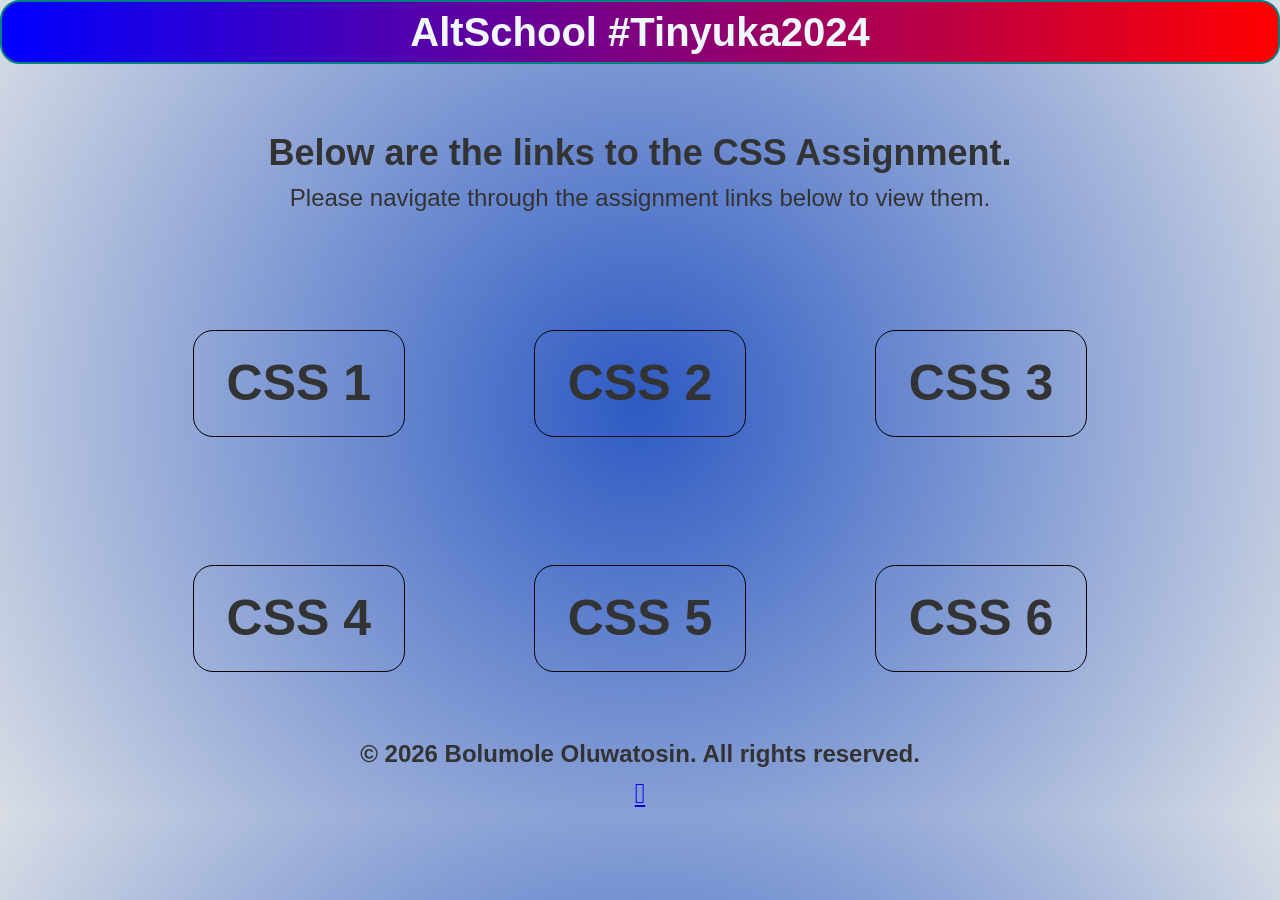
<file: css-assignment/index.html>
<!DOCTYPE html>
<html lang="en">
    <head>
        <meta charset="UTF-8">
        <meta name="viewport" content="width=device-width, initial-scale=1.0">
        <title>CSS Homepage</title>
        <link rel="stylesheet" href="./index.css">
    </head>
    <body>
        <header role="banner"><h1>AltSchool #Tinyuka2024</h1></header>
        <section id="hero" role="banner">
            <h2>Below are the links to the CSS Assignment.</h2>
            <p>Please navigate through the assignment links below to view them.</p>
        </section>
        <section id="main" role="main">
            <div class="assignment-container">
                <article class="article">
                    <a href="./aasignment-1.html">CSS 1</a>
                </article>
                <article class="article">
                    <a href="./assignment-2.html">CSS 2</a>
                </article>
                <article class="article">
                    <a href="./assignment-3.html">CSS 3</a>
                </article>
            </div>
            <div class="assignment-container">
                <article class="article">
                    <a href="./assignment-4.html">CSS 4</a>
                </article>
                <article class="article">
                    <a href="./assignment-5.html">CSS 5</a>
                </article>
                <article class="article">
                    <a href="./assignment-6.html">CSS 6</a>
                </article>
            </div>
            <footer role="contentinfo">
                <h4>&copy; <script>document.write(new Date().getFullYear());</script> Bolumole Oluwatosin. All rights reserved. <p><a href="#header"><i class="fa-solid fa-arrow-up"></i></a></p></h4>
            </footer>
    </body>
</html>
</file>
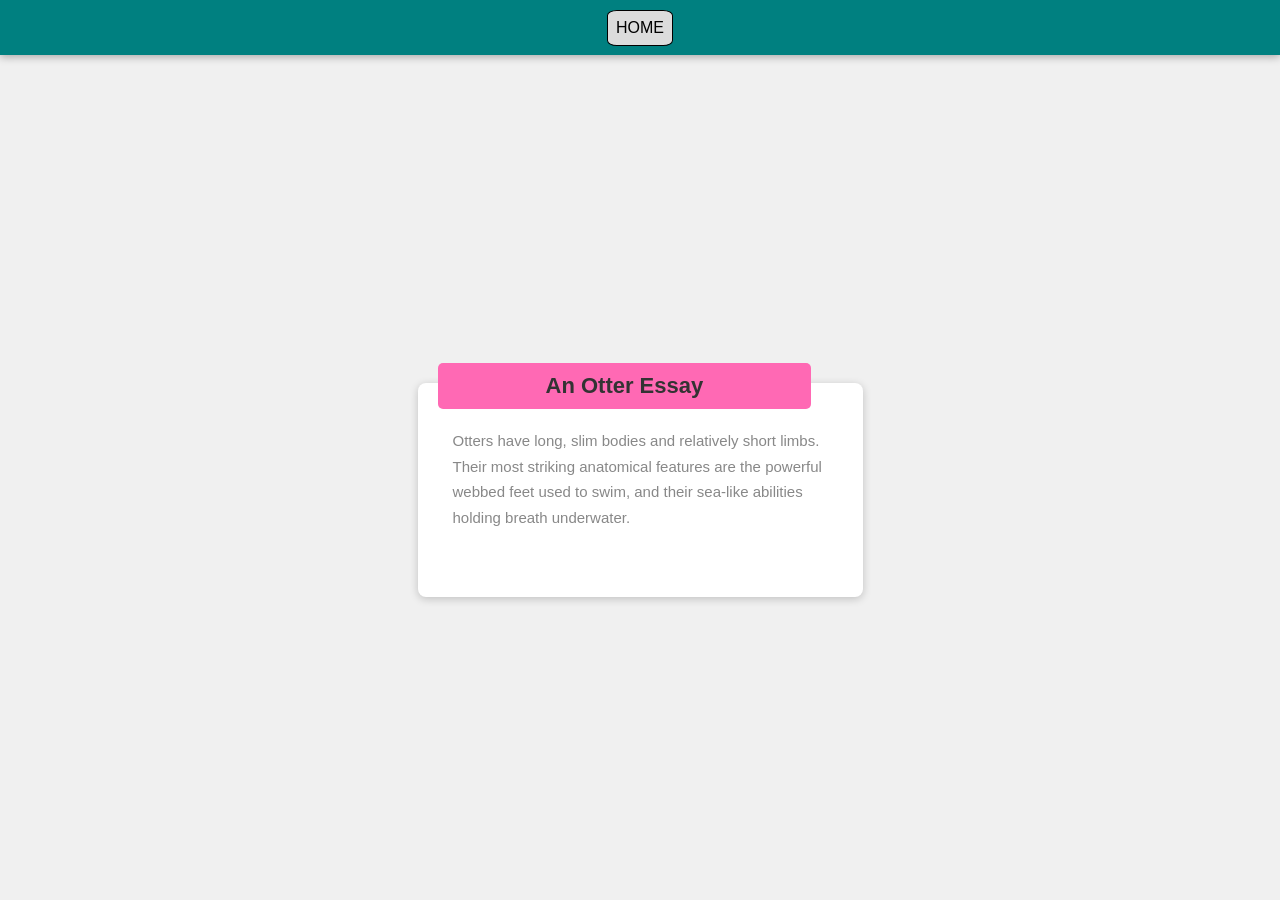
<file: css-assignment/aasignment-1.html>
<!DOCTYPE html>
<html lang="en">
    <head>
        <meta charset="UTF-8">
        <meta name="viewport" content="width=device-width, initial-scale=1.0">
        <title>CSS | Assignment 1</title>
        <style>
            body {
                margin: 0;
                min-height: 100vh;
                display: flex;
                flex-direction: column;
                background-color: #f0f0f0;
                font-family: 'Lucida Sans', 'Lucida Sans Regular', 'Lucida Grande', 'Lucida Sans Unicode', Geneva, Verdana, sans-serif;
            }
            
            .nav-container {
                box-shadow: 0 2px 8px rgba(0,0,0,0.3);
                background-color: teal;
                text-align: center;
            }
            .nav-list {
                list-style: none;
                margin: 0;
                display: flex;
                justify-content: center;
                align-items: center;
                padding: 0.3rem;
                box-shadow: #333;
            }
            .nav-list a {
                padding: 0.5rem;
                border: 1px solid black;
                border-radius: 15%;
                background-color: gainsboro;
                text-decoration: none;
                color: black;
                transition: background-color 0.3s ease-in-out;
            }
            .nav-list a:hover {
                background-color: #333;
                color: #fff;
            }
            .nav-list a.active {
                background-color: #333;
                color: #fff;
            }
            .main-content {
                flex: 1;
                display: flex;
                justify-content: center;
                align-items: center;
                padding: 20px;
            }
            .card {
                background: white;
                width: 375px;
                padding: 45px 35px 35px;
                border-radius: 8px;
                box-shadow: 0 2px 8px rgba(0,0,0,0.2);
                position: relative;
                margin-top: 25px;
            }
            .heading {
                position: absolute;
                width: 75%;
                top: -20px;
                left: 20px;
                background: white;
                padding: 10px 20px;
                border-radius: 5px 5px 5px 5px;
                box-shadow: o -2px 8px rgba(0,0,0,0.05);
                font-size: 22px;
                font-weight: bold;
                color: #333;
                background-color: hotpink;
                text-align: center;
            }
            .content {
                line-height: 1.7;
                color: #888;
                margin-bottom: 2rem;
                font-size: 15px;
            }
        </style>
    </head>
    <body>
        <div class="nav-container">
            <nav>
                <ul class="nav-list">
                    <li class="nav-list"><a href="./index.html">HOME</a></li>
                </ul>
            </nav>
        </div>
        <div class="main-content">
            <div class="card">
                <hi class="heading">An Otter Essay</hi>
                <div class="content">
                    Otters have long, slim bodies and relatively short limbs. Their most striking anatomical features are the powerful webbed feet used to swim, and their sea-like abilities holding breath underwater.
                </div>
            </div>
        </div>
    </body>
</file>
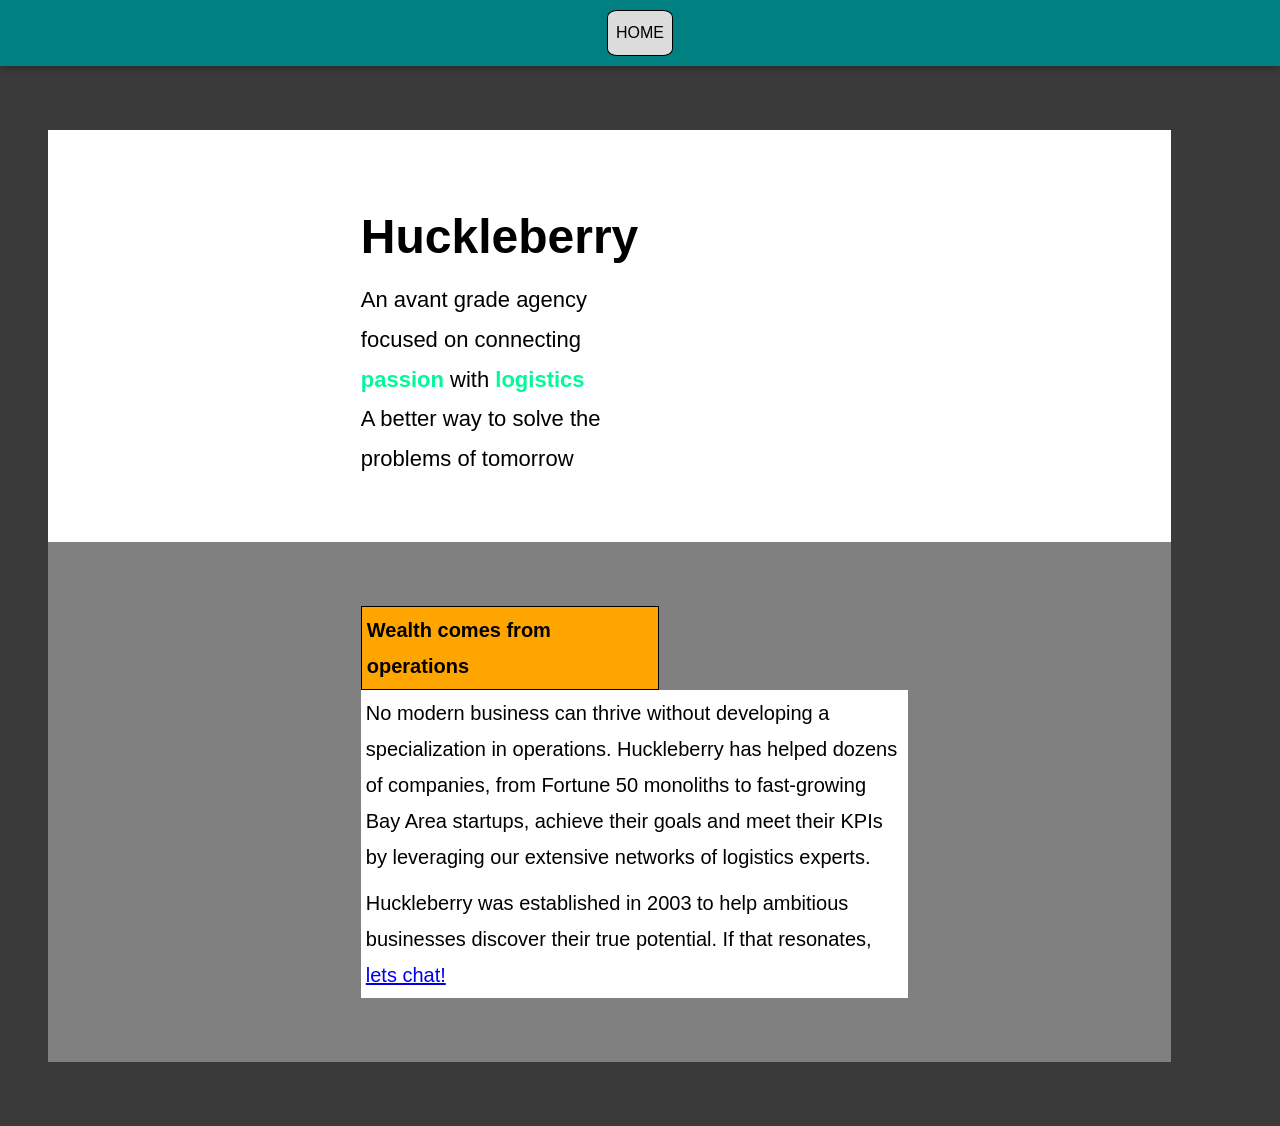
<file: css-assignment/assignment-2.html>
<!DOCTYPE html>
<html lang="en">
    <head>
        <meta charset="UTF-8">
        <meta name="viewport" content="width=device-width, initial-scale=1.0">
        <title>CSS | Assignment 2</title>
        <style>
            * {
                margin: 0;
                padding: 0;
                box-sizing: border-box;
                font-family: Arial, Helvetica, sans-serif;
            }
            body {
                background-color: #3a3a3a;
                line-height: 1.8;            
            }
            .nav-container {
                box-shadow: 0 2px 8px rgba(0,0,0,0.3);
                background-color: teal;
                text-align: center;
            }
            .nav-list {
                list-style: none;
                margin: 0;
                display: flex;
                justify-content: center;
                align-items: center;
                padding: 0.3rem;
                box-shadow: #333;
            }
            .nav-list a {
                padding: 0.5rem;
                border: 1px solid black;
                border-radius: 15%;
                background-color: gainsboro;
                text-decoration: none;
                color: black;
                transition: background-color 0.3s ease-in-out;
            }
            .nav-list a:hover {
                background-color: #333;
                color: #fff;
            }
            .nav-list a.active {
                background-color: #333;
                color: #fff;
            }
            .main-content {
                padding: 4rem 1rem;
            }
            .heading-container {
                max-width: 90%;
                background-color: #fff;
                padding: 4rem;
                margin-left: 2rem
            }
            .heading-container h1 {
                margin-left: 25%;
                font-size: 3rem;
                
            }
            .heading-container p {
                margin-left: 25%;
                margin-right: 45%;
                font-size: 22px;
            }
            .highlight {
                color: mediumspringgreen;
                font-weight: bold;
            }
            .content {
                max-width: 90%;
                background-color: #fff;
                margin-left: 2rem;
            }
            .content-container {
                padding: 4rem;
                background-color: grey;
                
            }
            .content h2 {
                margin-left: 25%;
                margin-right: 20%;
                max-width: 30%;
                font-size: 20px;
                padding: 0.5%;
                border: 1px solid black;
                background-color: orange;
                box-shadow: 0, 4px, 8px, 16px;
            }
            .content p {
                margin-left: 25%;
                margin-right: 20%;
                font-size: 20px;
                padding: 0.5%;
                background-color: #fff
            }
            @media screen and (max-width: 480px) {
                
            }
        </style>
    </head>
    <body>
        <div class="nav-container">
            <nav>
                <ul class="nav-list">
                    <li class="nav-list"><a href="./index.html">HOME</a></li>
                </ul>
            </nav>
        </div>
        <div class="main-content">
            <div class="heading-container">
                <h1 class="header">Huckleberry</h1>
                <p>An avant grade agency focused on connecting <span class="highlight">passion</span> with <span class="highlight">logistics</span></p>
                <p>A better way to solve the problems of tomorrow</p>
            </div>
            <div class="content">
                <div class="content-container">
                    <h2 class="content">Wealth comes from operations</h2>
                    <p class="content">No modern business can thrive without developing a specialization in operations. Huckleberry has helped dozens of companies, from Fortune 50 monoliths to fast-growing Bay Area startups, achieve their goals and meet  their KPIs by leveraging our extensive networks of logistics experts.</p>
                    <p class="content">Huckleberry was established in 2003 to help ambitious businesses discover their true potential. If that resonates, <a href="#">lets chat!</a></p>
                </div>
            </div>
        </div>
    </body>
</file>
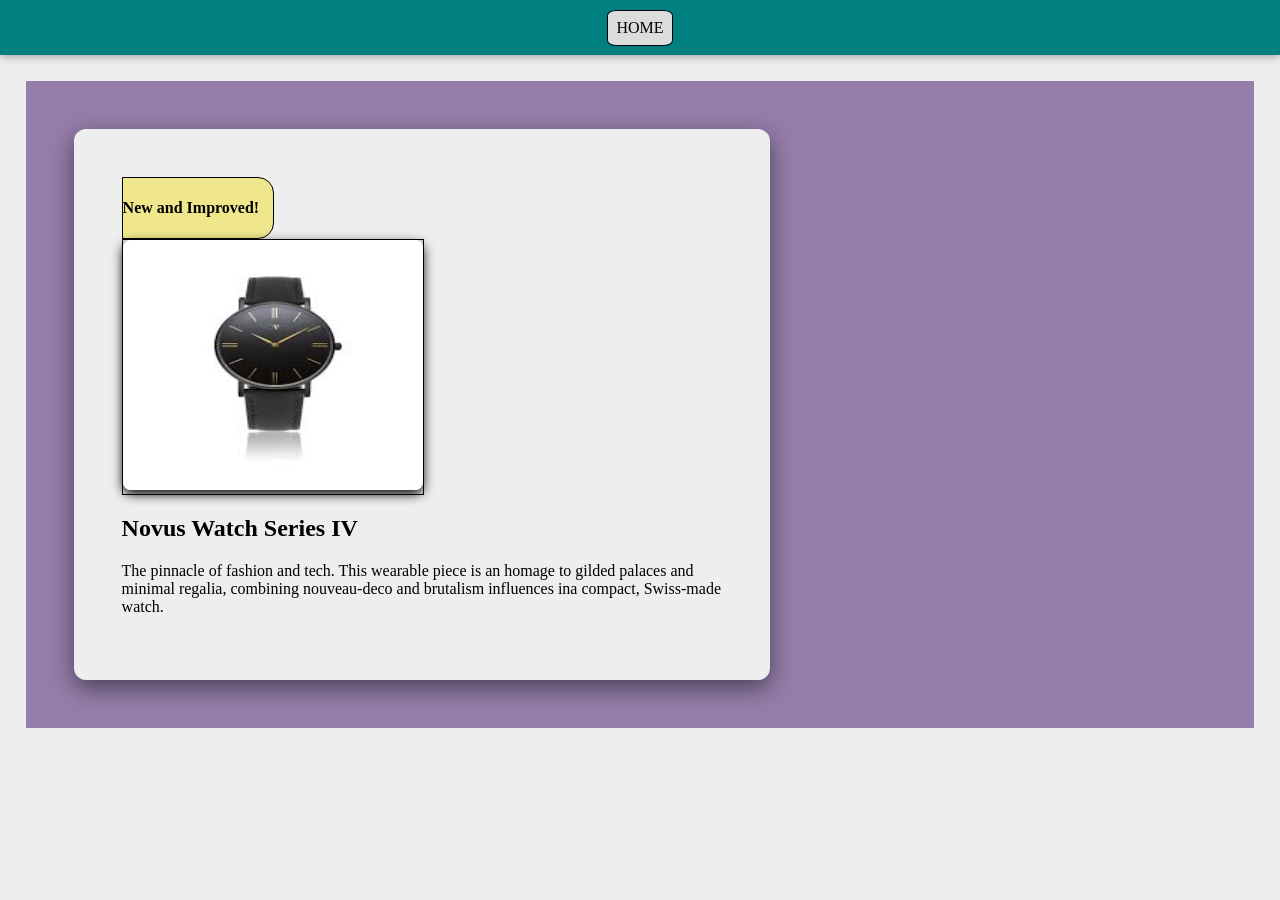
<file: css-assignment/assignment-3.html>
<!DOCTYPE html>
<html lang="en">
    <head>
        <meta charset="UTF-8">
        <meta name="viewport" content="width=device-width, initial-scale=1.0">
        <title>CSS | Assignment 3</title>
        <style>
            /* * {
                margin: 0;
                padding: 0;
                box-sizing: border-box;
                font-family: 'Franklin Gothic Medium', 'Arial Narrow', Arial, sans-serif;
            }

            body {
                min-height: 100vh;
                
                justify-content: center;
                align-items: center;
                background-color: rgb(145, 115, 172);
            }

            .main-content {
                display: flex;
                flex-direction: column;
                background: white;
                padding: 3rem;
                border-radius: 12px;
                box-shadow: 0 8px 12px rgba(0,0,0,0.5);
                max-width: 600px;
                line-height: ;  */

            
            body {
                margin: 0;
                padding: 0;
                box-sizing: border-box;
                font-family: Cambria, Cochin, Georgia, Times, 'Times New Roman', serif;
                background-color: #eee;
                min-height: 100vh;
            }
            .nav-container {
                box-shadow: 0 2px 8px rgba(0,0,0,0.3);
                background-color: teal;
                text-align: center;
            }
            .nav-list {
                list-style: none;
                margin: 0;
                display: flex;
                justify-content: center;
                align-items: center;
                padding: 0.3rem;
                box-shadow: #333;
            }
            .nav-list a {
                padding: 0.5rem;
                border: 1px solid black;
                border-radius: 15%;
                background-color: gainsboro;
                text-decoration: none;
                color: black;
                transition: background-color 0.3s ease-in-out;
            }
            .nav-list a:hover {
                background-color: #333;
                color: #fff;
            }
            .nav-list a.active {
                background-color: #aaa;
                color: #fff;
            }
            .main-content {
                padding: 3rem;
                margin: 2%;
                background-color: rgb(149, 126, 170);
                box-shadow: 0, 0, 0, 0.1;
                max-height: 100vh;
            }
            .img-container {
                position: relative;
                max-width: 300px;
                border: 1px solid;
            }
            .img-container img {
                width: 100%;
                height: 250px;
                border-radius: 8px;
                box-shadow: 0 4px 12px;
                justify-content: center;

            }
            .new-info {
                max-width: 150px;
                border: 1px solid;
                background-color: khaki;
                border-radius: 0 1em 1em 0;
            }
            .message {
                background-color: #eee;
                padding: 3rem;
                border-radius: 12px;
                box-shadow: 0 8px 24px rgba(0,0,0,0.5);
                max-width: 600px;
            }
        </style>
    </head>
    <body>
        <div class="nav-container">
            <nav>
                <ul class="nav-list">
                    <li class="nav-list"><a href="./index.html">HOME</a></li>
                </ul>
            </nav>
        </div>
        <div class="main-content">
            <div class="message">
                <div class="new-info">
                    <h4>New and Improved!</h4>
                </div>
                <div class="img-container">
                    <img src="./novus.jpg" alt="picture of Novus watch" height="150px" width="200px">
                </div>
                <h2>Novus Watch <span class="highlight">Series IV</span></h2>
                <p>The pinnacle of fashion and tech. This wearable piece is an homage to gilded palaces and minimal regalia, combining nouveau-deco and brutalism influences ina compact, Swiss-made watch.</p>
            </div>
        </div>
    </body>
</file>
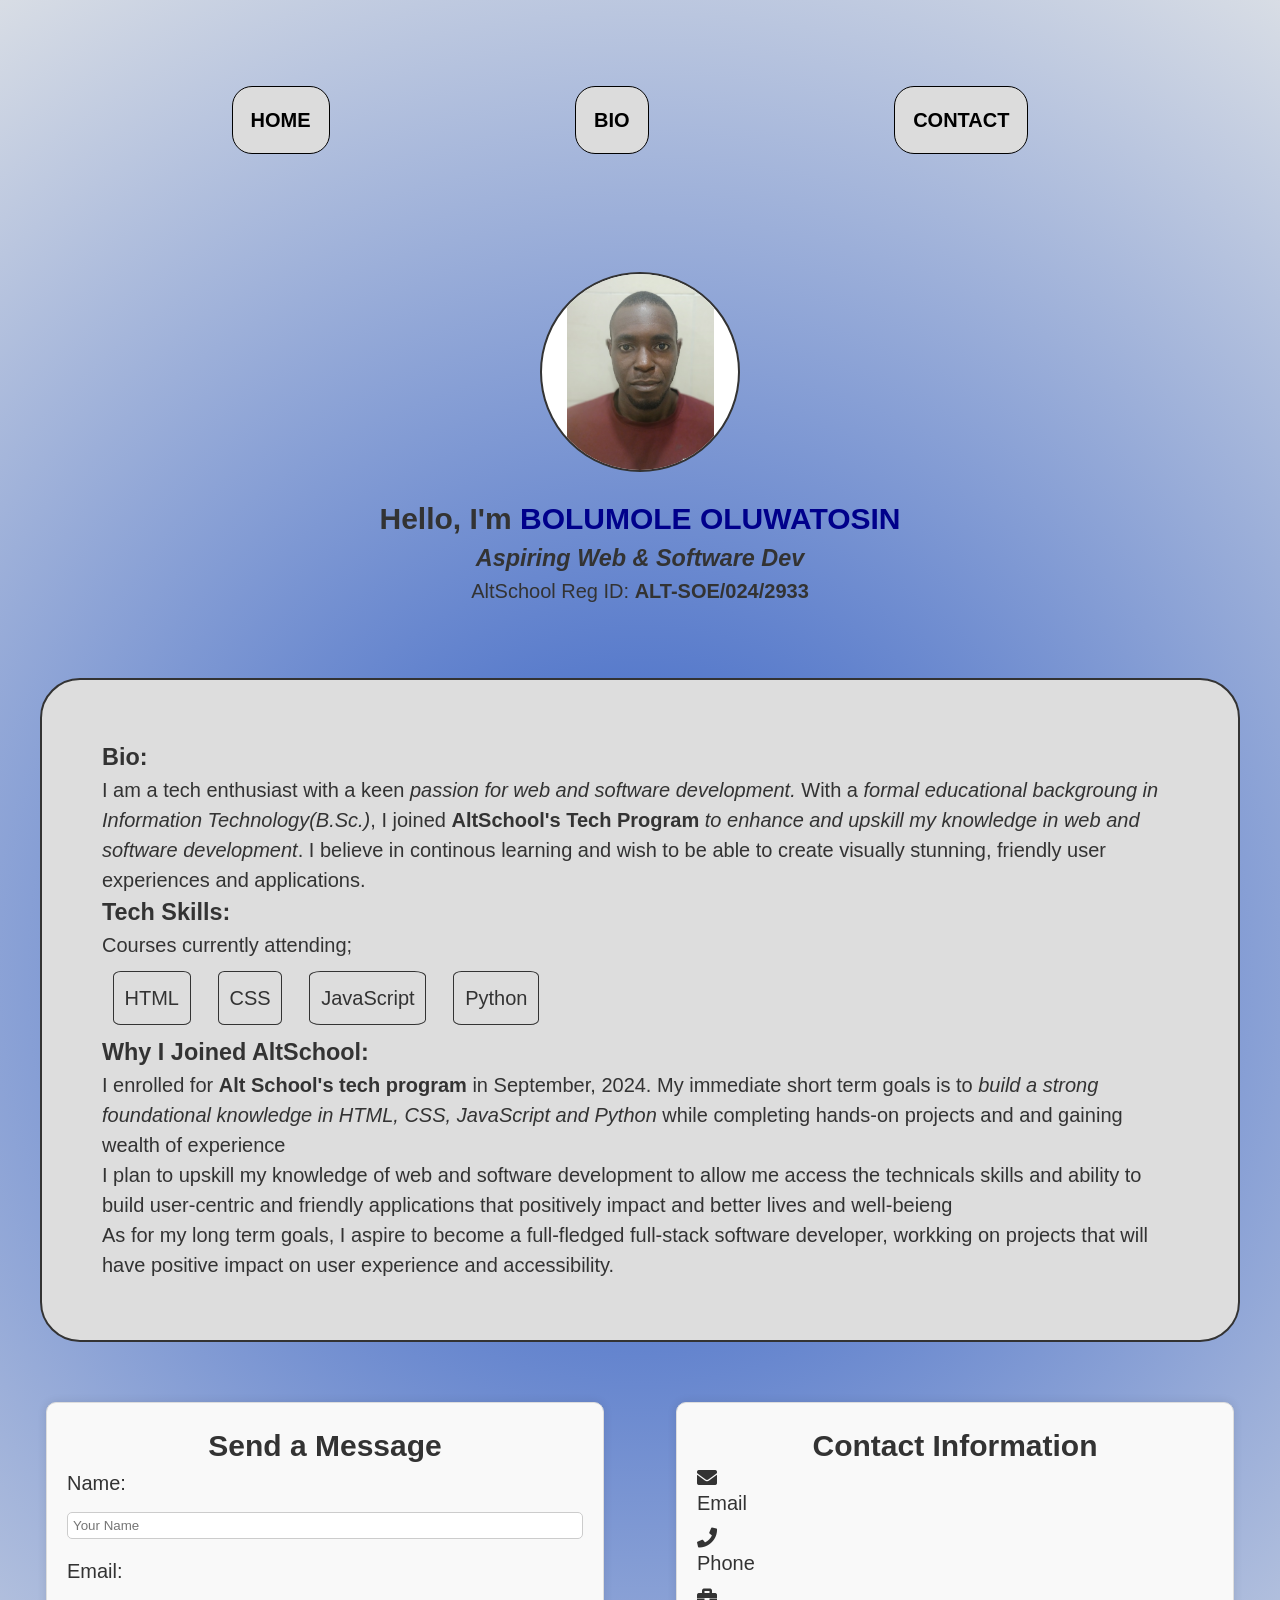
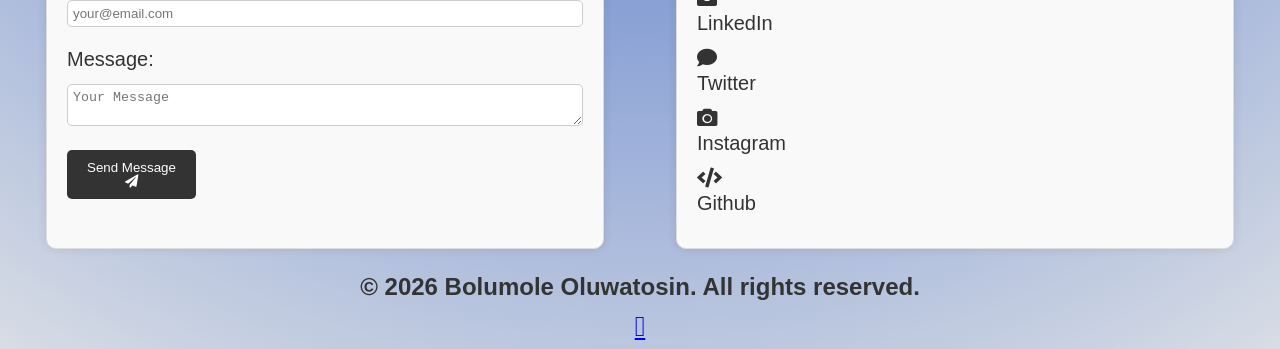
<file: html-assignment/bio.html>
<!DOCTYPE html>
<html lang="en">
    <head>
        <meta charset="UTF-8">
        <meta name="viewport" content="width=device-width, initial-scale=1.0">
        <title>BOLUMOLE OLUWATOSIN</title>
        <link rel="stylesheet" type="text/css" href="./style.css">
    </head>
    <body>
        <!-- Navigation Section -->
        <header id="header" role="banner">
            <nav aria-label="Main Navigation">
                <ul class="nav-list">
                    <li class="nav-list"><a href="./index.html">HOME</a></li>
                    <li class="nav-list"><a href="#profile-bio">BIO</a></li>
                    <li class="nav-list"><a href="#contact-info">CONTACT</a></li>
                </ul>
            </nav>
        </header>
        <!-- Main Profile Content Section -->
        <main role="main">
            <section id="profile-bio" aria-label="Profile Information" >
                <div class="profile">
                    <img src="./imgs/Tosin pic.jpg" alt="pitcure of oluwatosin" height="200px" width="200px">
                    <h1>Hello, I'm <span class="highlight"><strong>BOLUMOLE OLUWATOSIN</strong></span></h1>
                    <h3><em>Aspiring Web & Software Dev</em></h3>
                    <p>AltSchool Reg ID: <strong>ALT-SOE/024/2933</strong></p>
                </div>
                <div class="bio">
                    <div>
                        <h3>Bio:</h3>
                        <p>I am a tech enthusiast with a keen <em>passion for web and software development.</em> With a <em>formal educational backgroung in Information Technology(B.Sc.)</em>, I joined <strong>AltSchool's Tech Program</strong> <em>to enhance and upskill my knowledge in web and software development</em>. I believe in continous learning and wish to be able to create visually stunning, friendly user experiences and applications.</p>
                    </div>
                    <div class="skills">
                        <h3>Tech Skills:</h3>
                        <p>Courses currently attending;</p>
                        <ul>
                            <li class="skill-list">HTML</li>
                            <li class="skill-list">CSS</li>
                            <li class="skill-list">JavaScript</li>
                            <li class="skill-list">Python</li>
                        </ul>
                    </div>
                    <div>
                        <h3>Why I Joined AltSchool:</h3>
                        <p>I enrolled for <strong>Alt School's tech program</strong> in September, 2024. My immediate short term goals is to <em>build a strong foundational knowledge in HTML, CSS, JavaScript and Python</em> while completing hands-on projects and and gaining wealth of experience</p>
                        <p>I plan to upskill my knowledge of web and software development to allow me access the technicals skills and ability to build user-centric and friendly applications that positively impact and better lives and well-beieng</p>
                        <p>As for my long term goals, I aspire to become a full-fledged full-stack software developer, workking on projects that will have positive impact on user experience and accessibility.</p>
                    </div>
                </div>
            </section>
            <!-- Contact Information Section -->
                <section id="contact-info" aria-labelledby="contact-heading">
                    <div class="contact-container">
                        <div class="contact-info">
                            <h2 >Send a Message</h2>
                            <form id="contact-message-form">
                                <div class="form-group">
                                    <label for="name">Name:</label>
                                    <input type="text" id="name" name="name" placeholder="Your Name">
                                </div>
                                <div class="form-group">
                                    <label for="email">Email:</label>
                                    <input type="email" id="email" name="email" placeholder="your@email.com">
                                </div>
                                <div class="form-group">
                                    <label for="message">Message:</label>
                                    <textarea id="message" name="message" placeholder="Your Message"></textarea>
                                </div>
                                <button type="submit">Send Message <i class="fa fa-paper-plane" font-size="16px"></i></button>
                            </form>    
                        </div>
                        <div class="contact-info">
                            <h2 id="contact-heading">Contact Information</h2>
                            <ul class="socials">
                                <li>
                                    <a href="mailto:betosin99@gmail.com" target="_blank" title="Email Profile">
                                        <i class="fa fa-envelope"></i> Email
                                    </a>
                                </li>
                                <li>
                                    <a href="tel:+234 803 993 7040" target="_blank" title="Mobile Line">
                                        <i class="fa fa-phone"></i> Phone
                                    </a>
                                </li>
                                <li>
                                    <a href="https://www.linkedin.com/in/#/" target="_blank" title="LinkedIn Profile">
                                        <i class="fa fa-briefcase"></i> LinkedIn
                                    </a>
                                </li>
                                <li>
                                    <a href="https://twitter.com/#" target="_blank" title="Twitter Profile">
                                        <i class="fa fa-comment"></i> Twitter
                                    </a>
                                </li>
                                <li>
                                    <a href="https://www.instagram.com/#/" target="_blank" title="Instagram Profile">
                                        <i class="fa fa-camera"></i> Instagram
                                    </a>
                                </li>
                                <li>
                                    <a href="https://github.com/#" target="_blank" title="Github Profile">
                                        <i class="fa fa-code"></i> Github
                                    </a>
                                </li>
                            </ul>
                        </div>
                    </div>
                </section>
        </main>
            <!-- Footer code completed using HTML & JS -->
        <footer role="contentinfo">
            <h4>&copy; <script>document.write(new Date().getFullYear());</script> Bolumole Oluwatosin. All rights reserved. <p><a href="#header"><i class="fa-solid fa-arrow-up"></i></a></p></h4>
        </footer>
    </body>
</file>
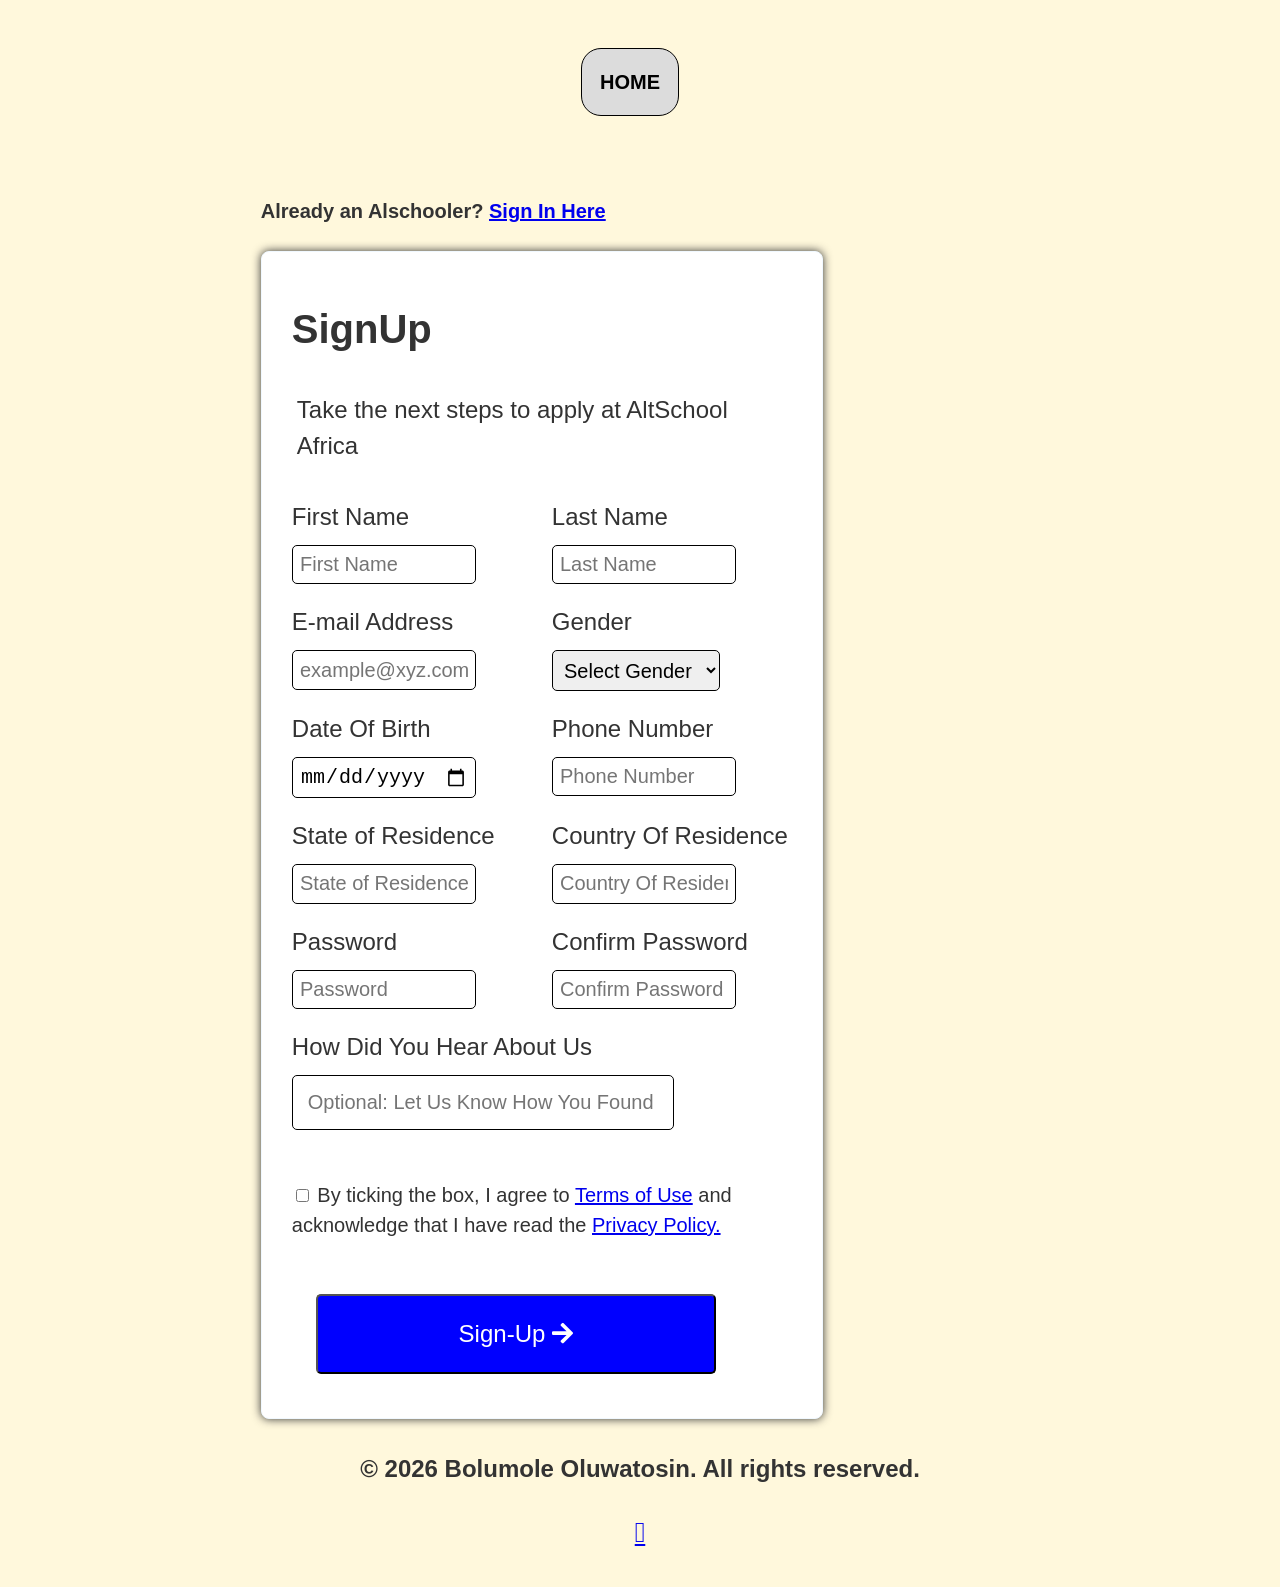
<file: html-assignment/form.html>
<!DOCTYPE html>
<html lang="en">
    <head>
        <meta charset="UTF-8">
        <meta name="viewport" content="width=device-width, initial-scale=1.0">
        <title>AltSchool Sign-Up</title>
        <link rel="stylesheet" type="text/css" href="./form.css">
    </head>
    <body>
        <div id="header" role="banner">
            <nav>
                <ul class="nav-list">
                    <li class="nav-list"><a href="./index.html">HOME</a></li>
                </ul>
            </nav>
        </div>
        <div>
            <h3>Already an Alschooler? <a href="https://portal.altschoolafrica.com/" target="_blank" "">Sign In Here</a></h3> 
        <div class="form-container">
            <form class="signup-form">
                <h1>SignUp</h1>
                <p>Take the next steps to apply at AltSchool Africa</p>
                    <div class="form-row">
                        <div class="form-group">
                            <label for="first-name">First Name</label>
                            <input type="text" id="first-name" placeholder="First Name">
                        </div>
                        <div class="form-group">
                            <label for="last-name">Last Name</label>
                            <input type="text" id="last-name" placeholder="Last Name">
                        </div>
                    </div>
                    <div class="form-row">
                        <div class="form-group">
                            <label for="email">E-mail Address</label>
                            <input type="email" id="email" placeholder="example@xyz.com">
                        </div>
                        <div class="form-group">
                            <label for="gender">Gender</label>
                            <select id="gender">
                                <option>Select Gender</option>
                                <option>Male</option>
                                <option>Female</option>
                            </select>
                        </div>
                    </div>
                    <div class="form-row">
                        <div class="form-group">
                            <label for="DOB">Date Of Birth</label>
                            <input type="date" id="DOB" placeholder="DD/MM/YYYY">
                        </div>
                        <div class="form-group">
                            <label for="phone-number">Phone Number</label>
                            <input type="number" id="phone-number" placeholder="Phone Number">
                        </div>
                    </div>
                    <div class="form-row">
                        <div class="form-group">
                            <label for="state-residence">State of Residence</label>
                            <input type="text" id="state" placeholder="State of Residence">
                        </div>
                        <div class="form-group">
                            <label for="country-residence">Country Of Residence</label>
                            <input type="text" id="country" placeholder="Country Of Residence">
                        </div>
                    </div>
                    <div class="form-row">
                        <div class="form-group">
                            <label for="password">Password</label>
                            <input type="password" id="password" placeholder="Password">
                        </div>
                        <div class="form-group">
                            <label for="confirm-password">Confirm Password</label>
                            <input type="password" id="confirm-password" placeholder="Confirm Password">
                        </div>
                    </div>
                    <div class="form-group full width">
                        <label for="info">How Did You Hear About Us</label>
                        <input type="text" id="info" placeholder="Optional: Let Us Know How You Found Us">
                    </div>
                    <br>
                    <div>
                        <input type="checkbox" id="terms">
                        <label for="terms">By ticking the box, I agree to <a href="#">Terms of Use</a> and acknowledge that I have read the <a href="#">Privacy Policy.</a></label>
                    </div>
                    <br>
                    <div class="submit-button">
                        <button type="submit">Sign-Up <i class="fa fa-arrow-right" font-size="16px"></i></button>
                    </div>
            </form>
        </div>
        </div>
        <!--Footer code completed using JS-->
        <footer role="contentinfo">
            <h4>&copy; <script>document.write(new Date().getFullYear());</script> Bolumole Oluwatosin. All rights reserved. <p><a href="#header"><i class="fa-solid fa-arrow-up"></i></a></p></h4>
        </footer>
    </body>
</html>
</file>
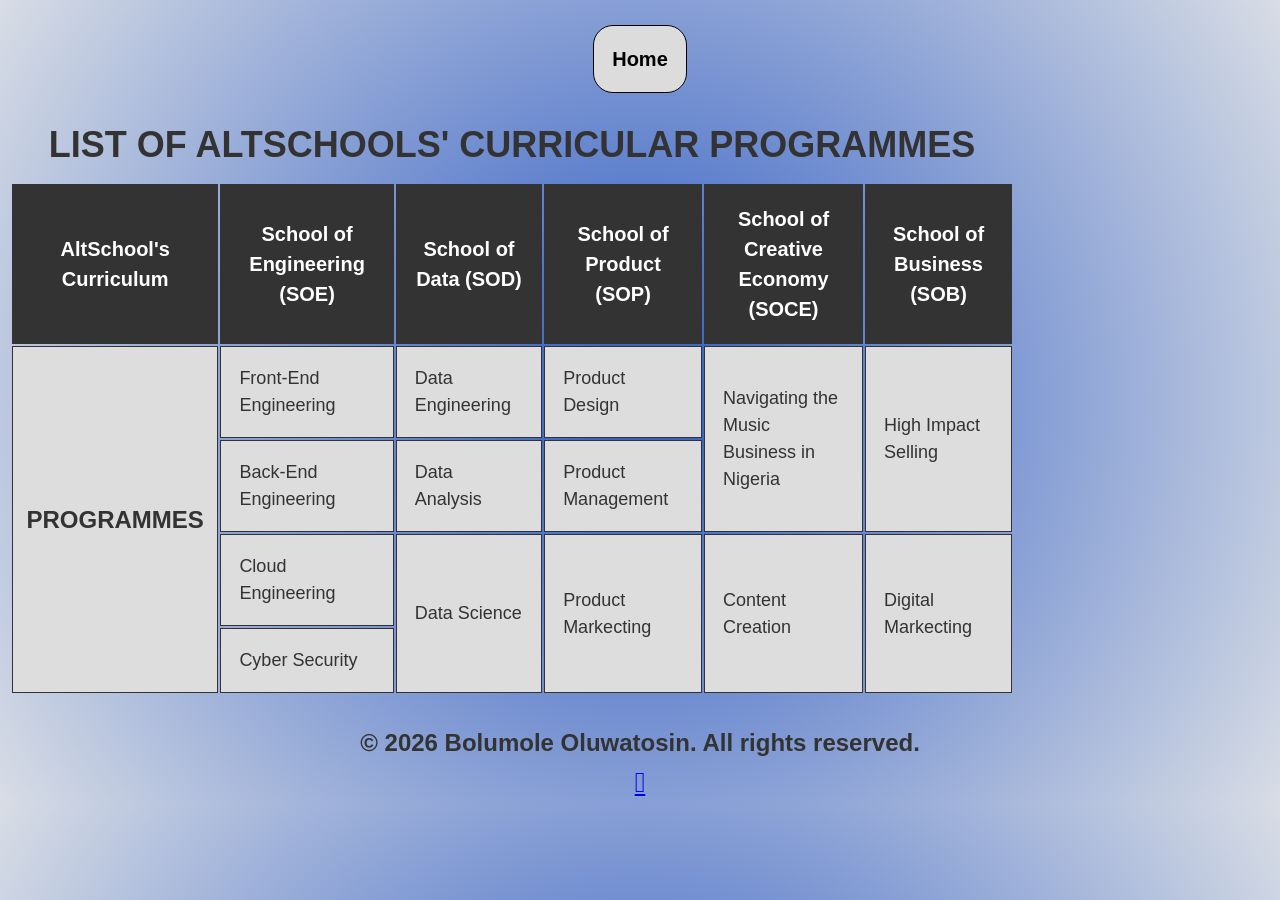
<file: html-assignment/table.html>
<!DOCTYPE html>
<html lang="en">
    <head>
        <meta charset="UTF-8">
        <meta name="viewport" content="width=device-width, initial-scale=1.0">
        <title>LIST OF ALT SCHOOL'S PROGRAMMES</title>
        <link rel="stylesheet" type="text/css" href="./table.css">
    </head>
    <body>
        <div class="nav-bar" role="banner">
            <nav>
                <ul class="nav-list">
                    <li class="nav-list"><a href="./index.html">Home</a></li>
                </ul>
            </nav>
        </div>
        <div>
            <table id="school-table">
                <caption><h1><strong>LIST OF ALTSCHOOLS' CURRICULAR PROGRAMMES</strong></h1></caption>
                <thead>
                    <tr>
                        <h2>
                            <th>AltSchool's Curriculum</th>
                            <th>School of Engineering (SOE)</th>
                            <th>School of Data (SOD)</th>
                            <th>School of Product (SOP)</th>
                            <th>School of Creative Economy (SOCE)</th>
                            <th>School of Business (SOB)</th>
                        </h2>
                    </tr>
                </thead>
                    <tr>
                        <th rowspan="4">PROGRAMMES</th>
                        <td>Front-End Engineering</td>
                        <td>Data Engineering</td>
                        <td>Product Design</td>
                        <td rowspan="2">Navigating the Music Business in Nigeria</td>
                        <td rowspan="2">High Impact Selling</td>
                    </tr>
                    <tr>
                        <td>Back-End Engineering</td>
                        <td>Data Analysis</td>
                        <td>Product Management</td>
                        </tr>
                    <tr>
                        <td>Cloud Engineering</td>
                        <td rowspan="2">Data Science</td>
                        <td rowspan="2">Product Markecting</td>
                        <td rowspan="2">Content Creation</td>
                        <td rowspan="2">Digital Markecting</td>
                    </tr>
                    <tr>
                        <td>Cyber Security</td>
                    </tr>
                </tbody>
            </table>
        </div>
        <footer role="contentinfo">
            <h4>&copy; <script>document.write(new Date().getFullYear());</script> Bolumole Oluwatosin. All rights reserved. <p><a href="#header"><i class="fa-solid fa-arrow-up"></i></a></p></h4>
        </footer>
    </body>
</html>
</file>
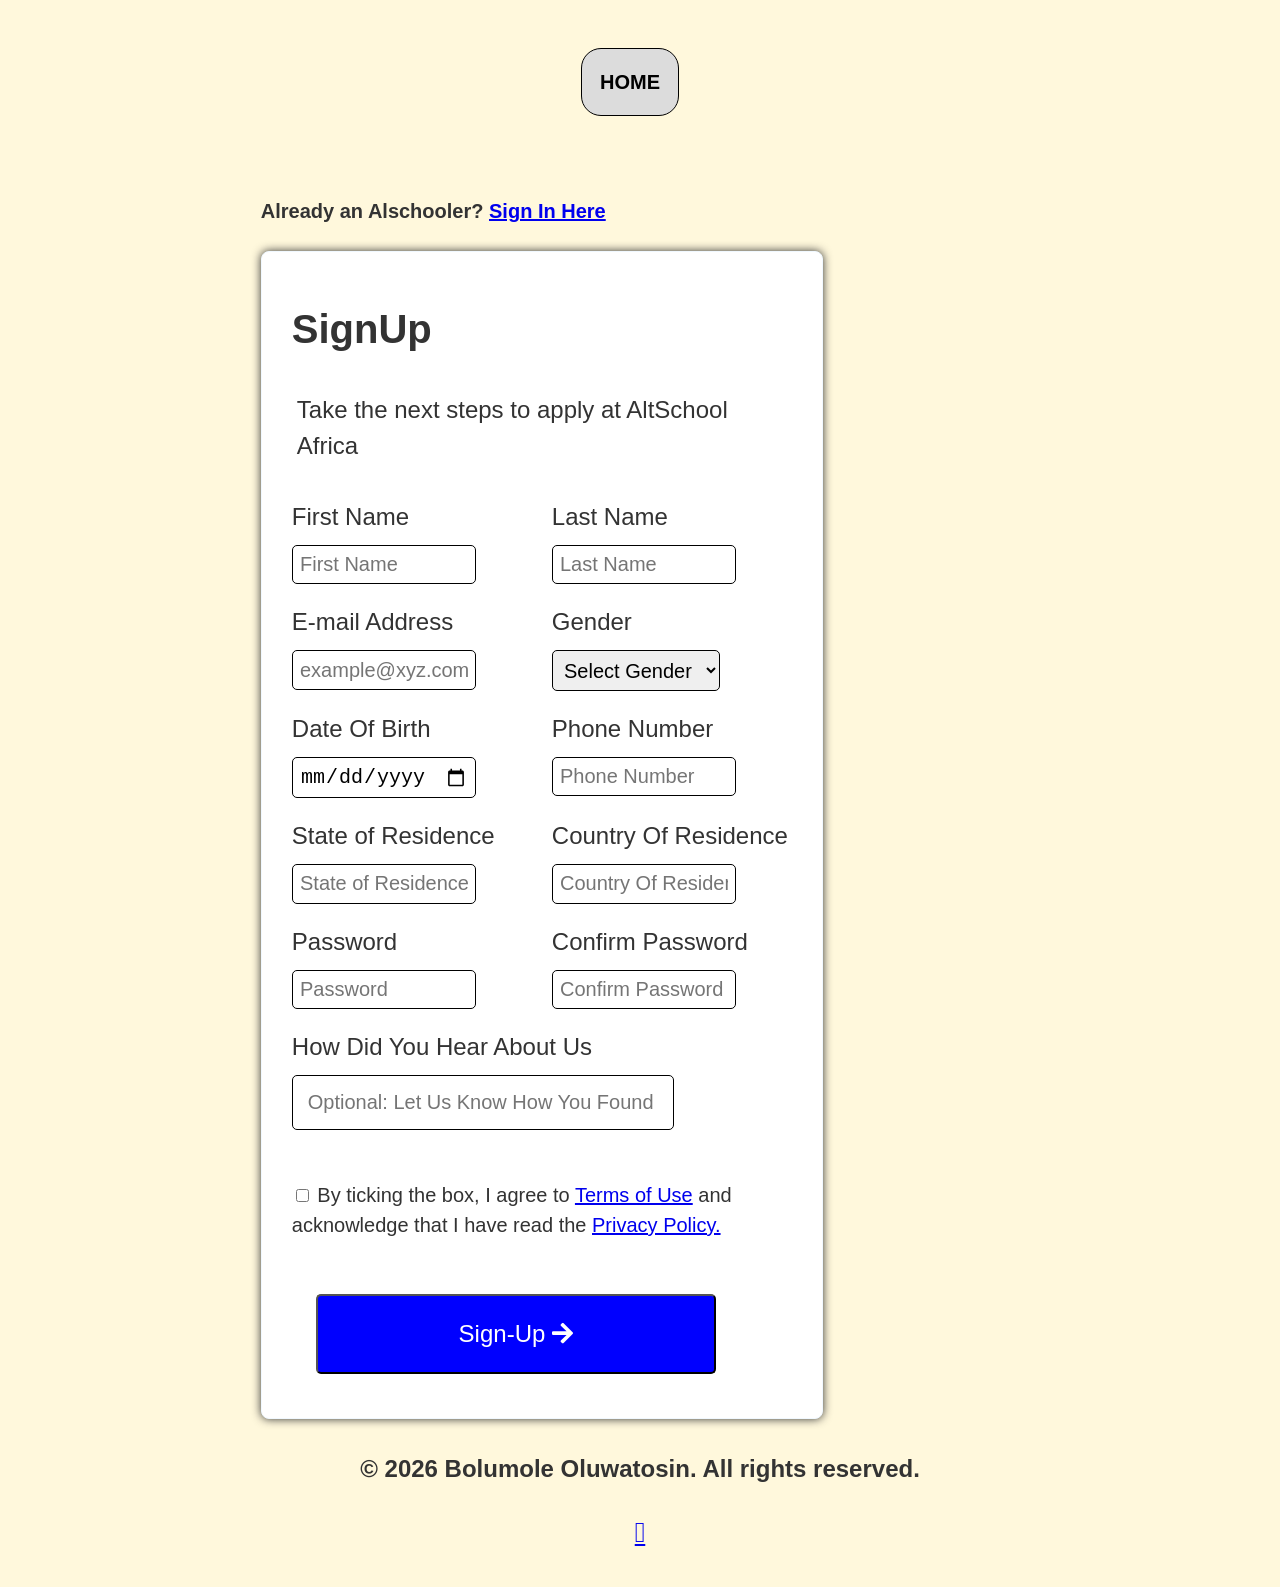
<file: links/form.html>
<!DOCTYPE html>
<html lang="en">
    <head>
        <meta charset="UTF-8">
        <meta name="viewport" content="width=device-width initial-scale=1.0">
        <title>AltSchool Sign-Up</title>
        <link rel="stylesheet" type="text/css" href="./form.css">
    </head>
    <body>
        <div id="header" role="banner">
            <nav>
                <ul class="nav-list">
                    <li class="nav-list"><a href="./index.html">HOME</a></li>
                </ul>
            </nav>
        </div>
        <div>
            <h3>Already an Alschooler? <a href="https://portal.altschoolafrica.com/" target="_blank" "">Sign In Here</a></h3> 
        <div class="form-container">
            <form class="signup-form">
                <h1>SignUp</h1>
                <p>Take the next steps to apply at AltSchool Africa</p>
                    <div class="form-row">
                        <div class="form-group">
                            <label for="first-name">First Name</label>
                            <input type="text" id="first-name" placeholder="First Name">
                        </div>
                        <div class="form-group">
                            <label for="last-name">Last Name</label>
                            <input type="text" id="last-name" placeholder="Last Name">
                        </div>
                    </div>
                    <div class="form-row">
                        <div class="form-group">
                            <label for="email">E-mail Address</label>
                            <input type="email" id="email" placeholder="example@xyz.com">
                        </div>
                        <div class="form-group">
                            <label for="gender">Gender</label>
                            <select id="gender">
                                <option>Select Gender</option>
                                <option>Male</option>
                                <option>Female</option>
                            </select>
                        </div>
                    </div>
                    <div class="form-row">
                        <div class="form-group">
                            <label for="DOB">Date Of Birth</label>
                            <input type="date" id="DOB" placeholder="DD/MM/YYYY">
                        </div>
                        <div class="form-group">
                            <label for="phone-number">Phone Number</label>
                            <input type="number" id="phone-number" placeholder="Phone Number">
                        </div>
                    </div>
                    <div class="form-row">
                        <div class="form-group">
                            <label for="state-residence">State of Residence</label>
                            <input type="text" id="state" placeholder="State of Residence">
                        </div>
                        <div class="form-group">
                            <label for="country-residence">Country Of Residence</label>
                            <input type="text" id="country" placeholder="Country Of Residence">
                        </div>
                    </div>
                    <div class="form-row">
                        <div class="form-group">
                            <label for="password">Password</label>
                            <input type="password" id="password" placeholder="Password">
                        </div>
                        <div class="form-group">
                            <label for="confirm-password">Confirm Password</label>
                            <input type="password" id="confirm-password" placeholder="Confirm Password">
                        </div>
                    </div>
                    <div class="form-group full width">
                        <label for="info">How Did You Hear About Us</label>
                        <input type="text" id="info" placeholder="Optional: Let Us Know How You Found Us">
                    </div>
                    <br>
                    <div>
                        <input type="checkbox" id="terms">
                        <label for="terms">By ticking the box, I agree to <a href="#">Terms of Use</a> and acknowledge that I have read the <a href="#">Privacy Policy.</a></label>
                    </div>
                    <br>
                    <div class="submit-button">
                        <button type="submit">Sign-Up <i class="fa fa-arrow-right" font-size="16px"></i></button>
                    </div>
            </form>
        </div>
        </div>
        <!--Footer code completed using JS-->
        <footer role="contentinfo">
            <h4>&copy; <script>document.write(new Date().getFullYear());</script> Bolumole Oluwatosin. All rights reserved. <p><a href="#header"><i class="fa-solid fa-arrow-up"></i></a></p></h4>
        </footer>
    </body>
</html>
</file>
<file: css-assignment/index.css>
/* Importing Font Aweseome*/
@import url('https://cdnjs.cloudflare.com/ajax/libs/font-awesome/5.15.3/css/all.min.css');

/* Page Styling */
* {
    box-sizing: border-box;
    margin: 0;
    padding: 0;
}

body {
    font-family: 'Gill Sans', 'Gill Sans MT', Calibri, 'Trebuchet MS', sans-serif;
    line-height: 1.5;
    background-image: radial-gradient(circle, #2d5ac3, #d8dde5);
    color: #333;
    font-size: 20px;
    }

header {
    border: 2px solid;
    text-align: center;
    border-radius: 1em;
    margin: auto;
    border-color: teal;
    background-image: linear-gradient(to right, blue, red);
    color: aliceblue;
}

footer, .fa-solid {
    text-align: center;
    font-size: larger;
  }

#hero {
    text-decoration: solid;
    text-align: center;
    font-size: x-large;
    font-family: 'Franklin Gothic Medium', 'Arial Narrow', Arial, sans-serif;
    margin-top: 3%;
    margin-bottom: 2%;
    padding: 1em;
}

.assignment-container {
    display: flex;
    align-items: center;
    justify-content: space-evenly;
    margin: auto;
    padding: 5%;
}

.article {
    padding: 15px;
    border: 1px solid black;
    border-radius: 20px;
    color: black;
}

.article a {
    font-size: 50px;
    padding: 18px;
    text-decoration: none;
    list-style: none;
    color: #333;
    font-weight: bolder;
    }

.article a:hover {
    background-color: #6a3535;
    color: #4116cf;
}

.article a:active {
    background-color: #59cb07;
    color: #e41313;
    }
</file>
<file: html-assignment/style.css>
/* Importing Font Aweseome*/
@import url('https://cdnjs.cloudflare.com/ajax/libs/font-awesome/5.15.3/css/all.min.css');

/* Page Styling */
* {
    box-sizing: border-box;
    margin: 0;
    padding: 0;
}

body {
    font-family: 'Gill Sans', 'Gill Sans MT', Calibri, 'Trebuchet MS', sans-serif;
    line-height: 1.5;
    background-image: radial-gradient(circle, #2d5ac3, #d8dde5);
    color: #333;
    font-size: 20px;
    }

/* Navigation Bar Styling*/
    #header {
      color: #fff;
      padding: 0.3em;
      margin: auto;
      box-shadow: #333;
      font-weight: bolder;
  }
  
  .nav-list {
      list-style: none;
      margin: 0;
      display: flex;
      justify-content: center;
      align-items: center;
      padding: 2em;
      box-shadow: #333;
      justify-content: space-evenly;
  }
  
  .nav-list a {
      padding: 18px;
      margin-right: 20px;
      border: 1px solid black;
      border-radius: 1em;
      background-color: gainsboro;
      text-decoration: none;
      color: black
      }
  
  .nav-list a:hover {
      background-color: #333;
      color: #fff;
  }
  
  .nav-list a.active {
      background-color: #333;
      color: #fff;
      }

/* Profile section styling */
.highlight {
  color:darkblue;
  }

.profile {
  text-align: center;
  padding: 2rem 1rem;
  }

.profile img {
  width: 200px;
  height: 200px;
  border: 2px solid #007BFF;
  border-radius: 50%;
  object-fit: contain;
  margin-bottom: 1rem;
  align-items: center;
  border-color: #333;
  background-color: white;
  }

.bio {
  margin: 2em;
  padding: 3em;
  border: 2px solid;
  border-radius: 2em;
  background-color: #ddd;
  box-shadow: #555;
  }

.list {
  list-style: inside;
  display: inline-block;
  padding: 1%;
  margin: 1%;
  justify-content: space-between;
  }

.list a {
  padding: 10px 20px;
  margin-right: 20px;
  border: 1px solid black;
  border-radius: 5px;
  background-color: gainsboro;
  transition: background-color 0.2s ease;
  text-decoration: none;
  color: black
  }

.list a:hover {
  background-color: #333;
  color: #fff;
  }

.list a.active {
  background-color: #333;
  color: #fff;
}

/* Contact section styling */
.contact-container {
  display: flex;
  flex-wrap: wrap;
  justify-content: space-around;
  gap: 20px;
  padding: 20px;
}

.contact-form, .contact-info {
  flex-basis: 45%;
  background-color: #f9f9f9;
  padding: 20px;
  border: 1px solid #ddd;
  border-radius: 10px;
  box-shadow: 0 0 10px rgba(0, 0, 0, 0.1);
}

.contact-form h2, .contact-info h2 {
  margin-top: 0;
}

.form-group {
  margin-bottom: 0.5em;
}

.form-group label {
  display: block;
  margin-bottom: 0.5em;
}

.form-group input, .form-group textarea {
  width: 100%;
  padding: 5px;
  margin-bottom: 0.5em;
  border: 1px solid #ccc;
  border-radius: 5px;
}

button[type="submit"] {
  padding: 10px 20px;
  background-color: #333;
  color: #fff;
  border: none;
  border-radius: 5px;
  cursor: pointer;
}

button[type="submit"]:hover {
  background-color: #555;
}

.socials {
  list-style: none;
  padding: 0;
  margin: 0;
}

.socials li {
  margin-bottom: 10px;
}

.socials a {
  color: #333;
  text-decoration: none;
}

.socials a:hover {
  color: #666;
}

.contact-info, .fa {
  display: block;
}

footer, .fa-solid {
  text-align: center;
  font-size: larger;
}

.skill-list {
  display: inline-block;
  border: 1px solid;
  margin: 1%;
  padding: 1%;
  list-style: none;
  border-radius: 10%;
}

.skill-list:hover {
  background-color: #333;
  color: burlywood;
}

.content {
  display: block;
  margin: 1%;
  justify-content: center;
  background: url('https://www.transparenttextures.com/patterns/brushed-alum.png');
  padding: 2em;
  border: 1px solid #bbb;
  border-radius: 2em;
}

.content, h1, h2 {
  text-align: center;
  font-size: 1.5em;
  color: #333;
}

@media screen and (max-width: 768px) { /* Tablet styles */
  .nav-list {
    flex-direction: column;
    padding: 1em;
  }
  
  .nav-list a {
    margin: 0.5em 0;
  }

  .bio {
    padding: 1.5em;
    margin: 1em;
  }

  .contact-container {
    gap: 15px;
    padding: 15px;
  }
}

@media screen and (max-width: 480px) { /* Mobile styles */
  body {
    font-size: 16px;
  }

  .profile img {
    width: 150px;
    height: 150px;
  }

  .nav-list {
    flex-direction: column;
    align-items: stretch;
    padding: 0.5em;
  }

  .nav-list a {
    margin: 0.25em 0;
    text-align: center;
  }

  .bio {
    padding: 1em;
    margin: 0.5em;
    border-radius: 1em;
  }

  .contact-form, 
  .contact-info {
    flex-basis: 100%;
    margin: 0.5em 0;
  }

  .form-group input,
  .form-group textarea {
    padding: 8px;
  }
}
</file>
<file: html-assignment/form.css>
/* Importing Font Aweseome*/
@import url('https://cdnjs.cloudflare.com/ajax/libs/font-awesome/5.15.3/css/all.min.css');

/* Page Styling */

body {
    font-family: 'Gill Sans', 'Gill Sans MT', Calibri, 'Trebuchet MS', sans-serif;
    line-height: 1.5;
    background-color: cornsilk;
    color: #333;
    font-size: 20px;
    }

    #header {
        color: #fff;
        padding: o.3em;
        margin: auto;
        box-shadow: #333;
        font-weight: bolder;
    }
    
    .nav-list {
        list-style: none;
        margin: 0;
        display: flex;
        justify-content: center;
        align-items: center;
        padding: 1em;
        box-shadow: #333;
        justify-content: center;
    }

    .nav-list a {
        padding: 18px;
        margin-right: 20px;
        border: 1px solid black;
        border-radius: 1em;
        background-color: gainsboro;
        text-decoration: none;
        color: black
        }

.nav-list a:hover {
        background-color: #333;
        color: #fff;
        }

.nav-list a.active {
        background-color: #333;
        color: #fff;
        }

/* Form styling */
.form-container {
    background: #fff;
    padding: 20px 30px;
    border-radius: 8px;
    width: 100%;
    max-width: 500px;
    border: 1px solid;
    border-color: aliceblue;
    box-shadow: 0 0 10px;
    margin-top: 2%;
    margin-left: 20%;
}

.signup-form {
    display: flex;
    flex-direction: column;
}

.signup-form h1 {
    text-align: left;
    margin-bottom: 0.1em;
}

.signup-form p {
    text-align: left;
    font-size: 1.2em;
    margin-bottom: 30px;
    padding: 1%;
}

.form-group {
    margin-bottom: 20px;
}

.form-group label {
    display: block;
    font-size: 1.2em;
    margin-bottom: 10px;
    color: #333;
}

.form-group input, .form-group select {
    width: 70%;
    padding: 3%;
    font-size: 1em;
    border: 1px solid;
    border-radius: 5px;
}

.form-group input:focus, .form-group input:hover {
    border-color: burlywood;
    outline: none;
}

.form-row {
    display: flex;
    gap: 20px;
}

.form-group {
    flex: 1;
    margin-bottom: 10x;
}

/* Submit Button*/
button {
    width: 80%;
    padding: 1em;
    background: blue;
    color: #fff;
    font-size: 1.2em;
    border-radius: 5px;
    margin: 1em;
    cursor: pointer;
}

button:hover {
    background: sandybrown;
}

footer, .fa-solid {
    text-align: center;
    font-size: larger;
}

h3 {
    margin-left: 20%;
    font-size: 1em;
    color: #333;
    margin-top: 2em;
}

/*Responsiveness for mobile & tablet*/
@media screen and (max-width: 768px) { 
    .form-container {
        margin-left: 10%;
        max-width: 80%;
    }

    .form-group input, .form-group select {
        width: 90%; 
    }

    .form-row {
        flex-direction: column;
        gap: 10px;
    }

    button {
        width: 90%;
    }

    h3 {
        margin-left: 10%;
    }
}

@media screen and (max-width: 480px) {
    .form-container {
        margin-left: 5%;
        max-width: 90%;
        padding: 15px; 
    }

    .signup-form h1 {
        font-size: 1.5em; 
    }

    .signup-form p {
        font-size: 1em;
    }

    .form-group input, .form-group select {
        width: 100%;
        padding: 8px;
    }

    .nav-list {
        flex-direction: column;
        padding: 0.5em; 
    }

    .nav-list a {
        margin: 0.5em 0;
    }

    button {
        width: 100%; 
        font-size: 1em;
    }

    h3 {
        margin-left: 5%;
        font-size: 0.9em;
    }
}
</file>
<file: html-assignment/table.css>
/* Importing Font Aweseome*/
@import url('https://cdnjs.cloudflare.com/ajax/libs/font-awesome/5.15.3/css/all.min.css');

/* Page Styling */
* {
    box-sizing: border-box;
    margin: 0;
    padding: 0;
}

body {
    font-family: 'Gill Sans', 'Gill Sans MT', Calibri, 'Trebuchet MS', sans-serif;
    line-height: 1.5;
    background-image: radial-gradient(circle, #2d5ac3, #d8dde5);
    color: #333;
    font-size: 20px;
    }

    #header {
      color: #fff;
      padding: o.3em;
      margin: auto;
      box-shadow: #333;
      font-weight: bolder;
  }
  
  .nav-list {
      list-style: none;
      margin: 0;
      display: flex;
      justify-content: center;
      align-items: center;
      padding: 1em;
      box-shadow: #333;
      justify-content: center;
  }

  .nav-list a {
      padding: 18px;
      margin-right: 20px;
      border: 1px solid black;
      border-radius: 1em;
      background-color: gainsboro;
      text-decoration: none;
      color: black;
      font-weight: bold;
      }
  
  .nav-list a:hover {
    background-color: #333;
    color: #fff;
    }
  
  .nav-list a.active {
    background-color: #333;
    color: #fff;
    }

#school-table {
    width: 80%;
    margin-bottom: 1em;
    box-shadow: 0 4 10px rgba(0, 0, 0, 0.1);
    align-items: center;
    padding: 2em;
  }
  
  #school-table caption {
    font-size: 18px;
    font-weight: bold;
    color: #333;
    }
  
  #school-table thead th {
    background-color: #333;
    color: #fff;
    padding: 1em;
    text-align: center;
    font-weight: bold;
  }
  
  #school-table tbody td {
    padding: 1em;
    border: 1px solid #333;
    font-size: large;
    background-color: #ddd;
  }
  
  #school-table tbody th {
    padding: 10px;
    background-color: #ddd;
    border: 1px solid #333;
    font-family: 'Gill Sans', 'Gill Sans MT', Calibri, 'Trebuchet MS', sans-serif;
    font-weight: bold;
    font-size: x-large;
  }
  
  #school-table tbody tr:hover {
    background-color: #f2f2f2;
  }

  footer, .fa-solid {
    text-align: center;
    font-size: larger;
  }

@media screen and (max-width: 768px) { /* Corrected: Semicolon removed and replaced with curly braces */
  .nav-list {
  flex-direction: column;
  padding: 1em;
}
    
  .nav-list a {
  margin: 0.5em 0;
  }
}


@media screen and (max-width: 480px) {
body {
    font-size: 16px;
    }
  }
.nav-list {
    flex-direction: column;
    padding: 0.5em;
    }

.nav-list a {
    margin: 0.25em 0;
    text-align: center;
    }           
    
#school-table {
  flex-direction: column;
  align-items: stretch;
  padding: 0.5em;
}
</file>
<file: links/form.css>
/* Importing Font Aweseome*/
@import url('https://cdnjs.cloudflare.com/ajax/libs/font-awesome/5.15.3/css/all.min.css');

/* Page Styling */

body {
    font-family: 'Gill Sans', 'Gill Sans MT', Calibri, 'Trebuchet MS', sans-serif;
    line-height: 1.5;
    background-color: cornsilk;
    color: #333;
    font-size: 20px;
    }

    #header {
        color: #fff;
        padding: o.3em;
        margin: auto;
        box-shadow: #333;
        font-weight: bolder;
    }
    
    .nav-list {
        list-style: none;
        margin: 0;
        display: flex;
        justify-content: center;
        align-items: center;
        padding: 1em;
        box-shadow: #333;
        justify-content: center;
    }

    .nav-list a {
        padding: 18px;
        margin-right: 20px;
        border: 1px solid black;
        border-radius: 1em;
        background-color: gainsboro;
        text-decoration: none;
        color: black
        }

.nav-list a:hover {
        background-color: #333;
        color: #fff;
        }

.nav-list a.active {
        background-color: #333;
        color: #fff;
        }

/* Form styling */
.form-container {
    background: #fff;
    padding: 20px 30px;
    border-radius: 8px;
    width: 100%;
    max-width: 500px;
    border: 1px solid;
    border-color: aliceblue;
    box-shadow: 0 0 10px;
    margin-top: 2%;
    margin-left: 20%;
}

.signup-form {
    display: flex;
    flex-direction: column;
}

.signup-form h1 {
    text-align: left;
    margin-bottom: 0.1em;
}

.signup-form p {
    text-align: left;
    font-size: 1.2em;
    margin-bottom: 30px;
    padding: 1%;
}

.form-group {
    margin-bottom: 20px;
}

.form-group label {
    display: block;
    font-size: 1.2em;
    margin-bottom: 10px;
    color: #333;
}

.form-group input, .form-group select {
    width: 70%;
    padding: 3%;
    font-size: 1em;
    border: 1px solid;
    border-radius: 5px;
}

.form-group input:focus, .form-group input:hover {
    border-color: burlywood;
    outline: none;
}

.form-row {
    display: flex;
    gap: 20px;
}

.form-group {
    flex: 1;
    margin-bottom: 10x;
}

/* Submit Button*/
button {
    width: 80%;
    padding: 1em;
    background: blue;
    color: #fff;
    font-size: 1.2em;
    border-radius: 5px;
    margin: 1em;
    cursor: pointer;
}

button:hover {
    background: sandybrown;
}

footer, .fa-solid {
    text-align: center;
    font-size: larger;
}

h3 {
    margin-left: 20%;
    font-size: 1em;
    color: #333;
    margin-top: 2em;
}
</file>
